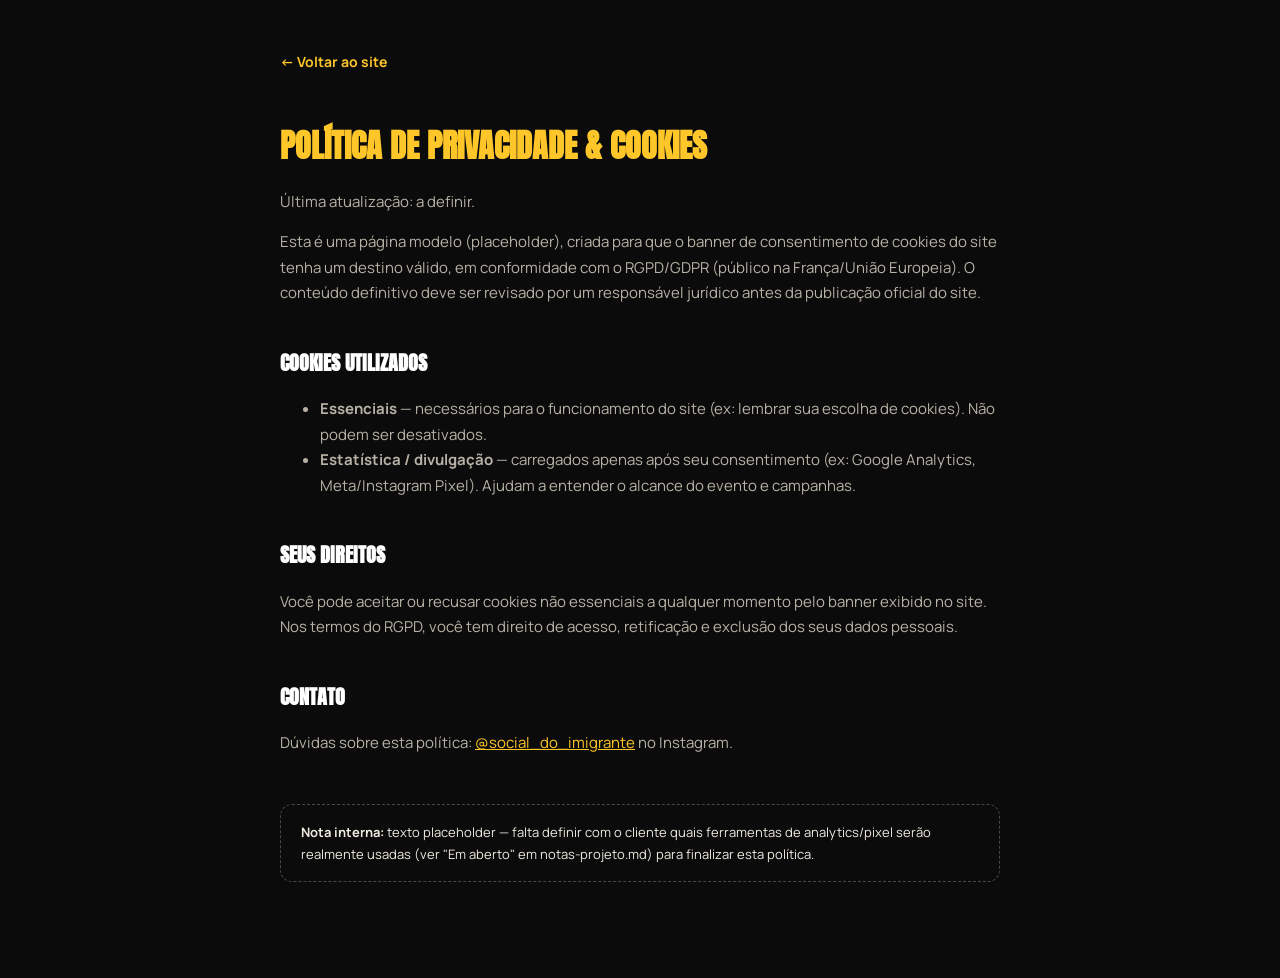
<file: assets/legal/politica-de-privacidade.html>
<!doctype html>
<html lang="pt-BR">
<head>
<meta charset="UTF-8">
<meta name="viewport" content="width=device-width, initial-scale=1">
<title>Política de Privacidade &amp; Cookies — Social do Imigrante</title>
<link rel="icon" href="../../favicon.ico" sizes="any">
<link rel="icon" type="image/png" sizes="32x32" href="../icons/favicon-32.png">
<link rel="preconnect" href="https://fonts.googleapis.com">
<link rel="preconnect" href="https://fonts.gstatic.com" crossorigin>
<link rel="stylesheet" href="https://fonts.googleapis.com/css2?family=Anton&family=Manrope:wght@400;500;600;700;800&display=swap">
<style>
  :root{--ink:#0B0B0B;--ink-soft:#1A1811;--yellow:#FFC629;--muted:#B8B2A6;}
  body{margin:0;background:var(--ink);color:#EFEAE0;font-family:'Manrope',sans-serif;line-height:1.7;}
  .wrap{max-width:720px;margin:0 auto;padding:48px 20px 96px;}
  h1{font-family:'Anton',sans-serif;text-transform:uppercase;color:var(--yellow);font-size:32px;margin-bottom:4px;}
  h2{font-family:'Anton',sans-serif;text-transform:uppercase;color:#fff;font-size:20px;margin-top:40px;}
  p,li{color:var(--muted);font-size:15px;}
  a{color:var(--yellow);}
  .back{display:inline-block;margin-bottom:24px;color:var(--yellow);font-weight:700;text-decoration:none;font-size:14px;}
  .notice{margin-top:48px;padding:16px 20px;border:1px dashed rgba(255,255,255,.25);border-radius:12px;font-size:13px;}
</style>
</head>
<body>
<div class="wrap">
  <a class="back" href="../../index.html">&larr; Voltar ao site</a>
  <h1>Política de Privacidade &amp; Cookies</h1>
  <p>Última atualização: a definir.</p>

  <p>Esta é uma página modelo (placeholder), criada para que o banner de consentimento de cookies do site tenha um destino válido, em conformidade com o RGPD/GDPR (público na França/União Europeia). O conteúdo definitivo deve ser revisado por um responsável jurídico antes da publicação oficial do site.</p>

  <h2>Cookies utilizados</h2>
  <ul>
    <li><strong>Essenciais</strong> — necessários para o funcionamento do site (ex: lembrar sua escolha de cookies). Não podem ser desativados.</li>
    <li><strong>Estatística / divulgação</strong> — carregados apenas após seu consentimento (ex: Google Analytics, Meta/Instagram Pixel). Ajudam a entender o alcance do evento e campanhas.</li>
  </ul>

  <h2>Seus direitos</h2>
  <p>Você pode aceitar ou recusar cookies não essenciais a qualquer momento pelo banner exibido no site. Nos termos do RGPD, você tem direito de acesso, retificação e exclusão dos seus dados pessoais.</p>

  <h2>Contato</h2>
  <p>Dúvidas sobre esta política: <a href="https://www.instagram.com/social_do_imigrante/" target="_blank" rel="noopener noreferrer">@social_do_imigrante</a> no Instagram.</p>

  <div class="notice">
    <strong>Nota interna:</strong> texto placeholder — falta definir com o cliente quais ferramentas de analytics/pixel serão realmente usadas (ver "Em aberto" em notas-projeto.md) para finalizar esta política.
  </div>
</div>
</body>
</html>
</file>
